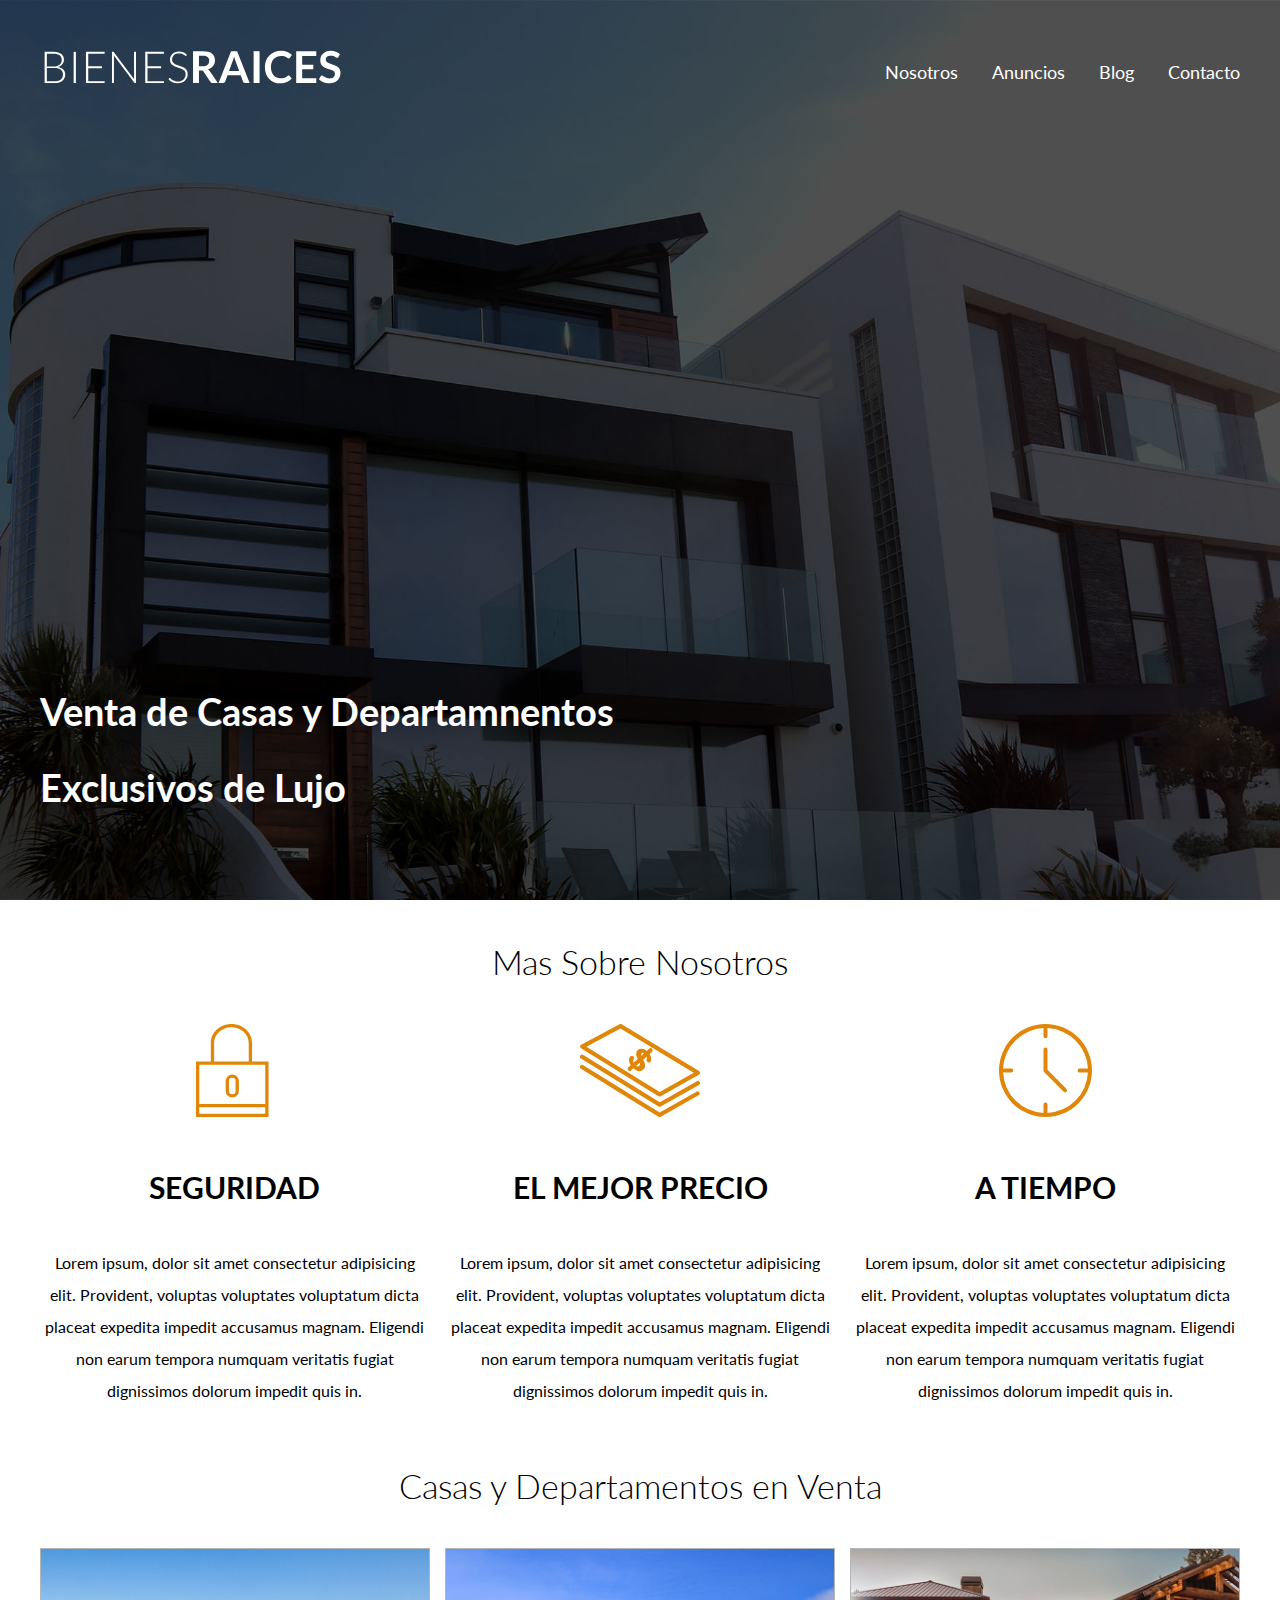
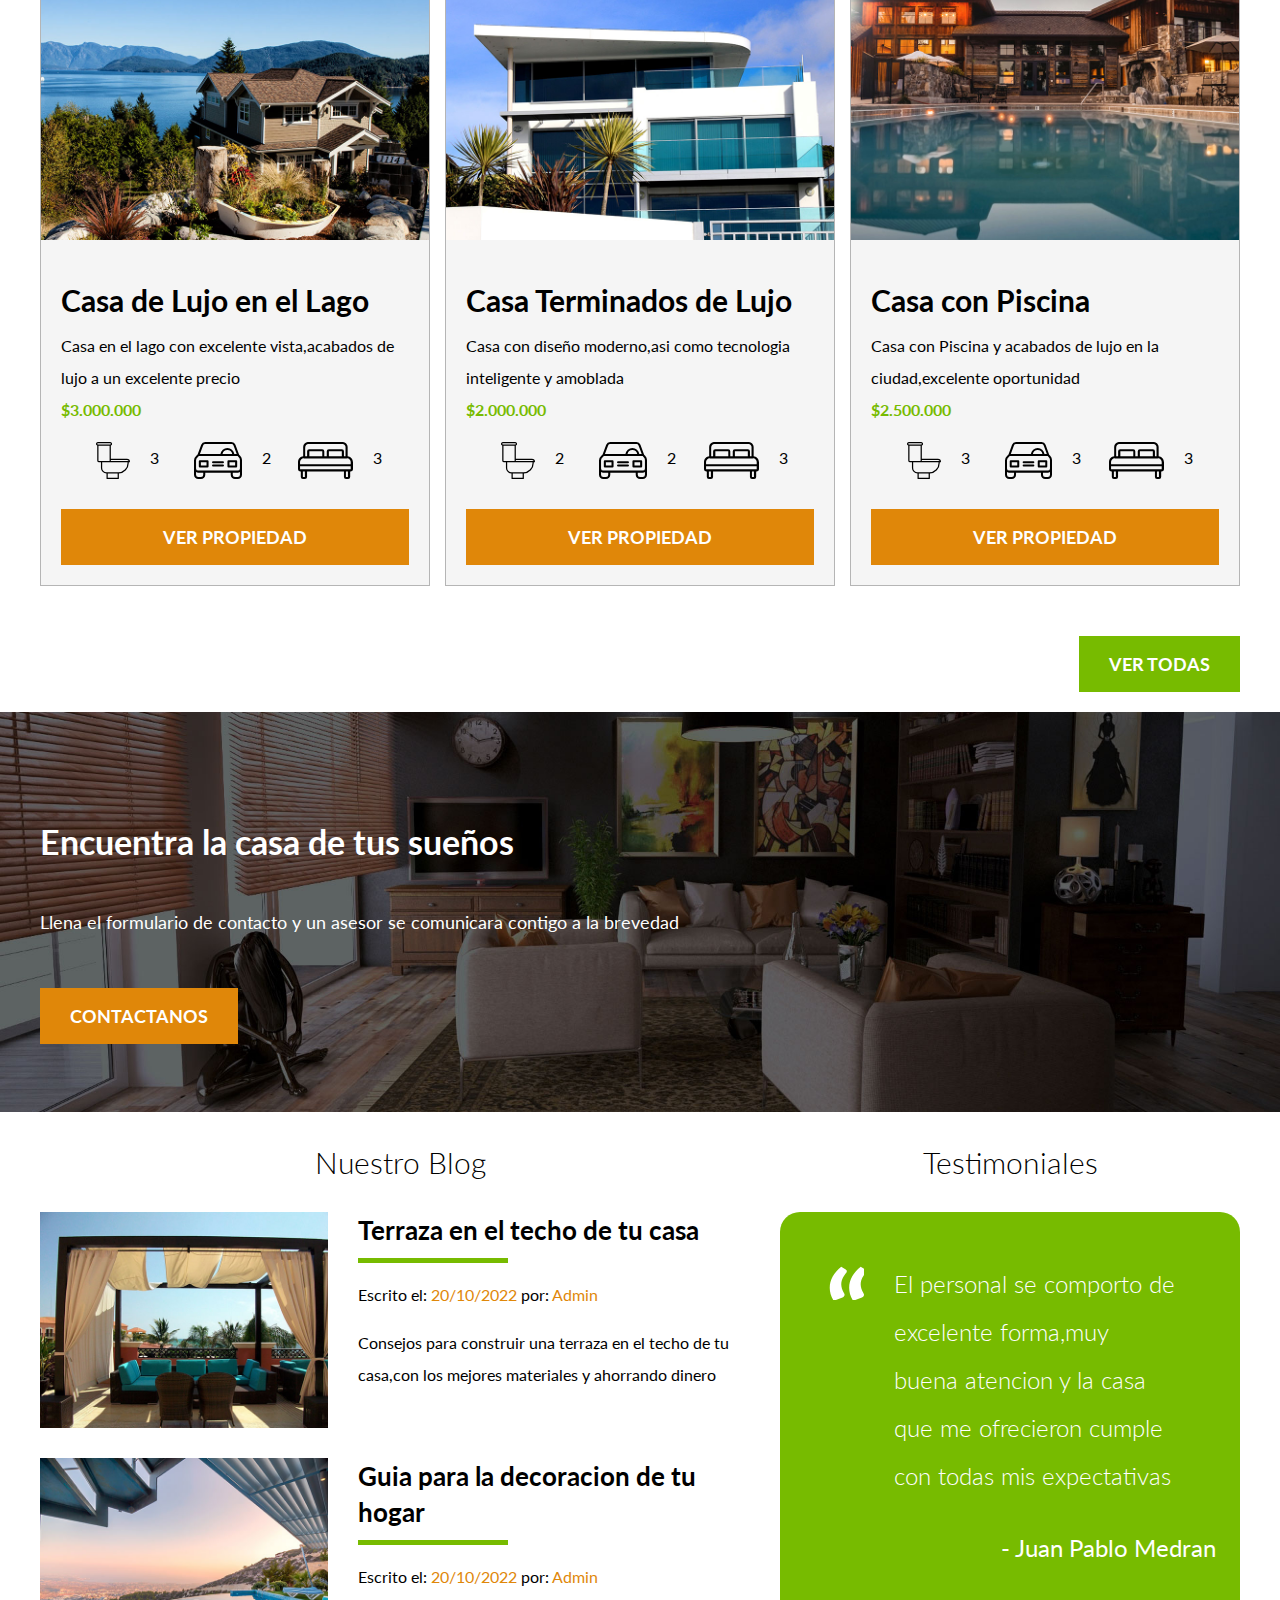
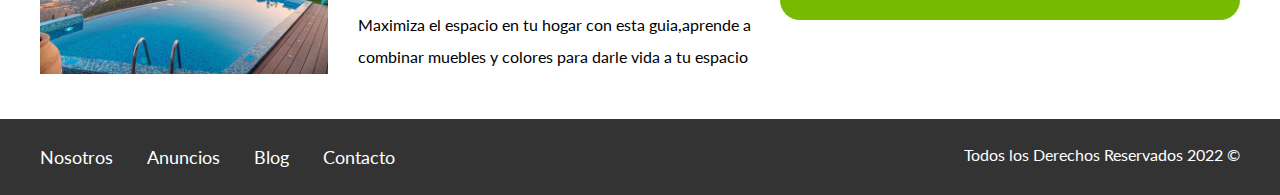
<file: index.html>
<!DOCTYPE html>
<html lang="en">
<head>
    <meta charset="UTF-8">
    <meta http-equiv="X-UA-Compatible" content="IE=edge">
    <meta name="viewport" content="width=device-width, initial-scale=1.0">
    <title>Bienes Raices</title>
    <link href="https://fonts.googleapis.com/css2?family=Lato:wght@300;400;700;900" rel="stylesheet">
    <link rel="stylesheet" href="css/normalize.css">
    <link rel="stylesheet" href="css/styles.css"> 
</head>
<body>
    <header class="site-header inicio">
        <div class="contenedor contenido-header">
            <div class="barra">
                <a href="/">
                    <img src="img/logo.svg" alt="Logo de Bienes Raices">
                </a>    
                <nav class="navegacion">
                    <a href="nosotros.html">Nosotros</a>
                    <a href="anuncios.html">Anuncios</a>
                    <a href="blog.html">Blog</a>
                    <a href="contacto.html">Contacto</a>
                </nav>
            </div>
            <h1>Venta de Casas y Departamnentos Exclusivos de Lujo</h1>
        </div>
    </header>
    
    <section class="contenedor seccion">
        <h2 class="fw-300 centrar-texto">Mas Sobre Nosotros</h2>
        <div class="iconos-nosotros">
            <div class="icono">
                <img src="img/icono1.svg" alt="Icono Seguridad">
                <h3>Seguridad</h3>
                <p>Lorem ipsum, dolor sit amet consectetur adipisicing elit. Provident, voluptas voluptates voluptatum dicta placeat expedita impedit accusamus magnam. Eligendi non earum tempora numquam veritatis fugiat dignissimos dolorum impedit quis in.</p>
            </div>
            <div class="icono">
                <img src="img/icono2.svg" alt="Icono Mejor Precio">
                <h3>El Mejor Precio</h3>
                <p>Lorem ipsum, dolor sit amet consectetur adipisicing elit. Provident, voluptas voluptates voluptatum dicta placeat expedita impedit accusamus magnam. Eligendi non earum tempora numquam veritatis fugiat dignissimos dolorum impedit quis in.</p>
            </div>
            <div class="icono">
                <img src="img/icono3.svg" alt="Icono A Tiempo">
                <h3>A Tiempo</h3>
                <p>Lorem ipsum, dolor sit amet consectetur adipisicing elit. Provident, voluptas voluptates voluptatum dicta placeat expedita impedit accusamus magnam. Eligendi non earum tempora numquam veritatis fugiat dignissimos dolorum impedit quis in.</p>
            </div>
        </div>
    </section>

    <main class="seccion contenedor">
        <h2 class="fw-300 centrar-texto">Casas y Departamentos en Venta</h2>
        <div class="contenedor-anuncios">
            <div class="anuncio">
                <img src="img/anuncio1.jpg" alt="Anuncio Casa de Lujo en el Lago">
                <div class="contenido-anuncio">
                    <h3>Casa de Lujo en el Lago</h3>
                    <p>Casa en el lago con excelente vista,acabados de lujo a un excelente precio</p>
                    <p class="precio">$3.000.000</p>
                    <ul class="iconos-caracteristicas">
                        <li>
                            <img src="img/icono_wc.svg" alt="icono baño">
                            <p>3</p>
                        </li>
                        <li>
                            <img src="img/icono_estacionamiento.svg" alt="icono estacionamiento">
                            <p>2</p>
                        </li>
                        <li>
                            <img src="img/icono_dormitorio.svg" alt="icono habitaciones">
                            <p>3</p>
                        </li>
                    </ul>
                    <a href="anuncio.html" class="boton boton-anaranjado d-block">Ver Propiedad</a>
                </div>
            </div>

            <div class="anuncio">
                <img src="img/anuncio2.jpg" alt="Anuncio Casa Terminados de Lujo">
                <div class="contenido-anuncio">
                    <h3>Casa Terminados de Lujo</h3>
                    <p>Casa con diseño moderno,asi como tecnologia inteligente y amoblada</p>
                    <p class="precio">$2.000.000</p>
                    <ul class="iconos-caracteristicas">
                        <li>
                            <img src="img/icono_wc.svg" alt="icono baño">
                            <p>2</p>
                        </li>
                        <li>
                            <img src="img/icono_estacionamiento.svg" alt="icono estacionamiento">
                            <p>2</p>
                        </li>
                        <li>
                            <img src="img/icono_dormitorio.svg" alt="icono habitaciones">
                            <p>3</p>
                        </li>
                    </ul>
                    <a href="anuncio.html" class="boton boton-anaranjado d-block">Ver Propiedad</a>
                </div>
            </div>

            <div class="anuncio">
                <img src="img/anuncio3.jpg" alt="Anuncio Casa con Piscina">
                <div class="contenido-anuncio">
                    <h3>Casa con Piscina</h3>
                    <p>Casa con Piscina y acabados de lujo en la ciudad,excelente oportunidad</p>
                    <p class="precio">$2.500.000</p>
                    <ul class="iconos-caracteristicas">
                        <li>
                            <img src="img/icono_wc.svg" alt="icono baño">
                            <p>3</p>
                        </li>
                        <li>
                            <img src="img/icono_estacionamiento.svg" alt="icono estacionamiento">
                            <p>3</p>
                        </li>
                        <li>
                            <img src="img/icono_dormitorio.svg" alt="icono habitaciones">
                            <p>3</p>
                        </li>
                    </ul>
                    <a href="anuncio.html" class="boton boton-anaranjado d-block">Ver Propiedad</a>
                </div>
            </div>
        </div>
        <div class="ver-todas">
            <a href="anuncios.html" class="boton boton-verde">Ver Todas</a>
        </div>
    </main>
    
    <section class="imagen-contacto">
        <div class="contenedor contenido-contacto">
            <h2>Encuentra la casa de tus sueños</h2>
            <p>Llena el formulario de contacto y un asesor se comunicara contigo a la brevedad</p>
            <a href="contacto.html" class="boton boton-anaranjado">Contactanos</a>
        </div>
    </section>

    <div class="seccion-inferior contenedor">
        <section class="blog">
            <h3 class="centrar-texto fw-300 seccion">Nuestro Blog</h3>
            <article class="entrada-blog">
                <div class="imagen">
                    <img src="img/blog1.jpg" alt="Entrada de Blog">
                </div>
                <div class="texto-blog">
                    <a href="entrada.html">
                        <h4>Terraza en el techo de tu casa</h4>
                    </a>
                    <p>Escrito el: <span>20/10/2022</span> por: <span>Admin</span></p>
                    <p>Consejos para construir una terraza en el techo de tu casa,con los mejores materiales y ahorrando dinero</p>
                </div>
            </article>

            <article class="entrada-blog">
                <div class="imagen">
                    <img src="img/blog2.jpg" alt="Entrada de Blog">
                </div>
                <div class="texto-blog">
                    <a href="entrada.html">
                        <h4>Guia para la decoracion de tu hogar</h4>
                    </a>
                    <p>Escrito el: <span>20/10/2022</span> por: <span>Admin</span></p>
                    <p>Maximiza el espacio en tu hogar con esta guia,aprende a combinar muebles y colores para darle vida a tu espacio</p>
                </div>
            </article>
        </section>

        <section class="testimoniales">
            <h3 class="centrar-texto fw-300 seccion">Testimoniales</h3>
            <div class="testimonial">
                <blockquote>
                    El personal se comporto de excelente forma,muy buena atencion y la casa que me ofrecieron cumple con todas mis expectativas
                </blockquote>
                <p>- Juan Pablo Medran</p>
            </div>
        </section>
    </div>
    <footer class="site-footer seccion">
        <div class="contenedor contenedor-footer">
            <nav class="navegacion">
                <a href="nosotros.html">Nosotros</a>
                <a href="anuncios.html">Anuncios</a>
                <a href="blog.html">Blog</a>
                <a href="contacto.html">Contacto</a>
            </nav>
            <p>Todos los Derechos Reservados 2022 &copy; </p>
        </div>
    </footer>
</body>
</html>
</file>
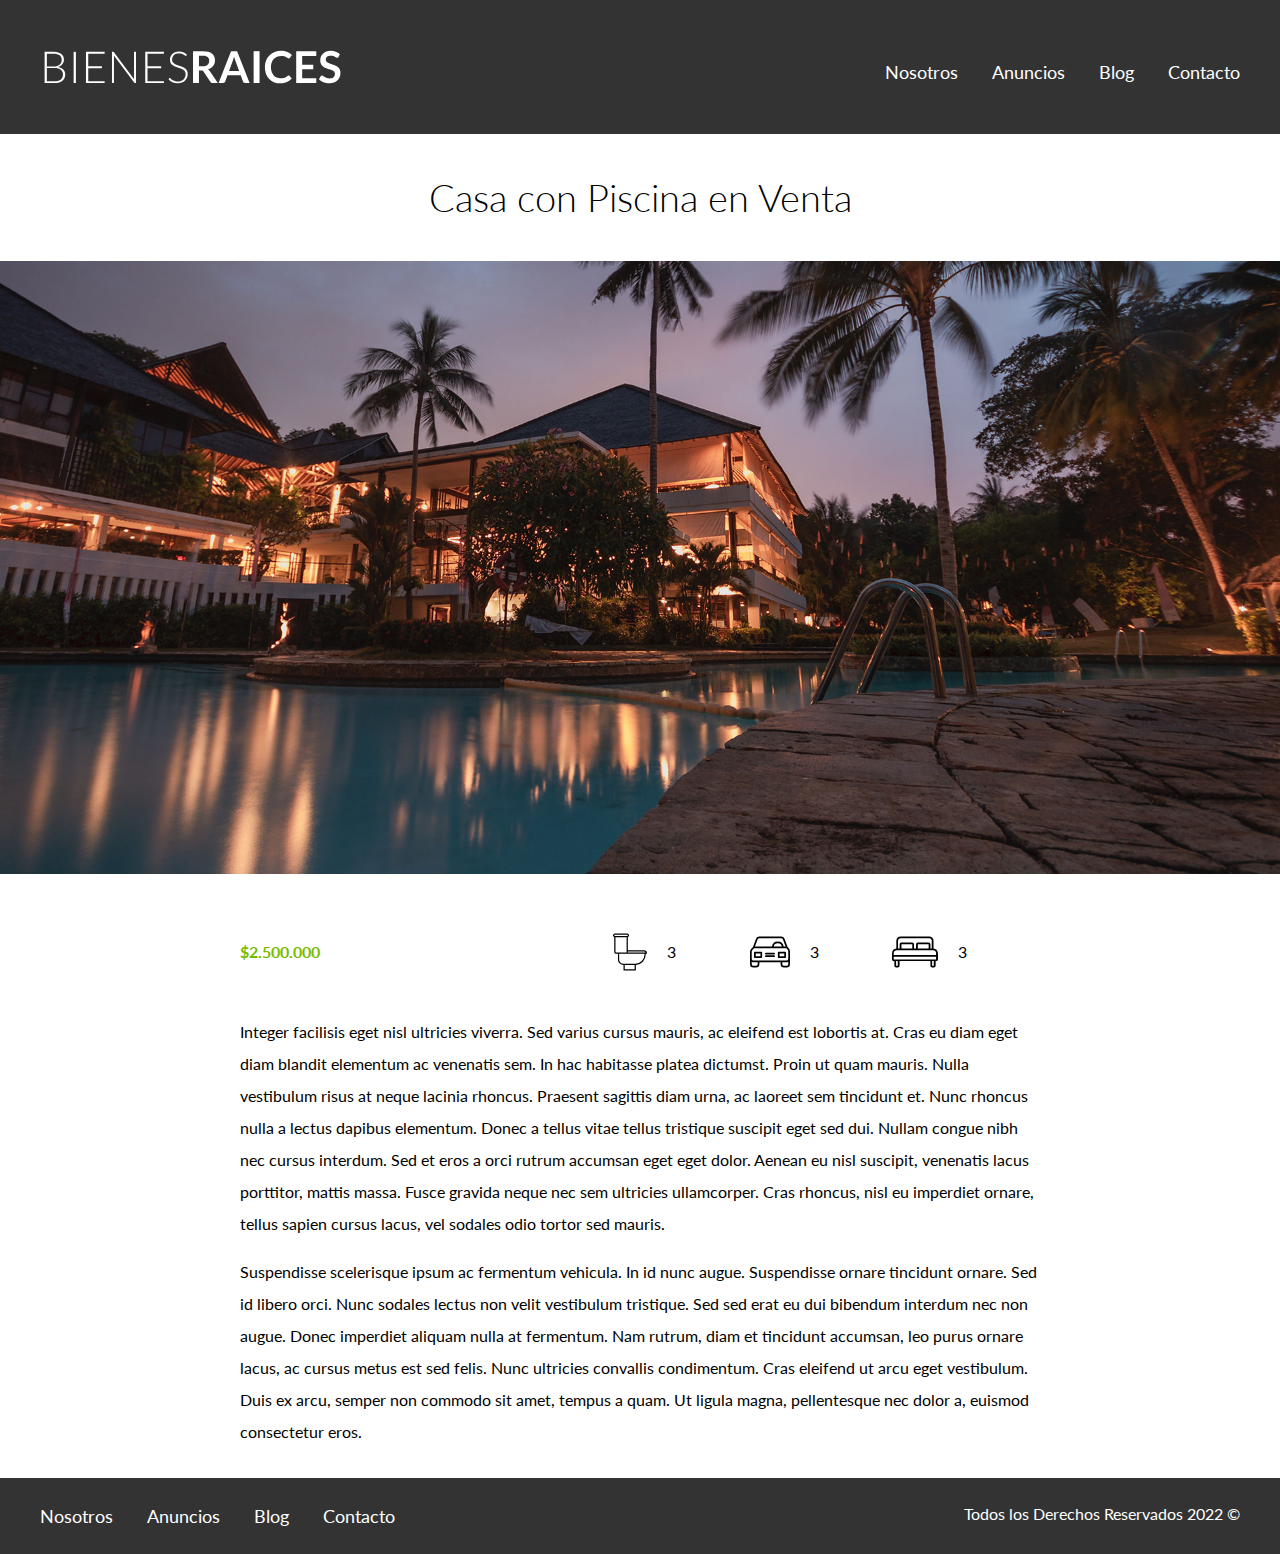
<file: anuncio.html>
<!DOCTYPE html>
<html lang="en">
<head>
    <meta charset="UTF-8">
    <meta http-equiv="X-UA-Compatible" content="IE=edge">
    <meta name="viewport" content="width=device-width, initial-scale=1.0">
    <title>Bienes Raices</title>
    <link href="https://fonts.googleapis.com/css2?family=Lato:wght@300;400;700;900" rel="stylesheet">
    <link rel="stylesheet" href="css/normalize.css">
    <link rel="stylesheet" href="css/styles.css"> 
</head>
<body>
    <header class="site-header">
        <div class="contenedor contenido-header">
            <div class="barra">
                <a href="/">
                    <img src="img/logo.svg" alt="Logo de Bienes Raices">
                </a>    
                <nav class="navegacion">
                    <a href="nosotros.html">Nosotros</a>
                    <a href="anuncios.html">Anuncios</a>
                    <a href="blog.html">Blog</a>
                    <a href="contacto.html">Contacto</a>
                </nav>
            </div>
        </div>
    </header>

    <h1 class="fw-300 centrar-texto">Casa con Piscina en Venta</h1>
    <img src="img/destacada.jpg" alt="Casa en venta">

    <main class="contenedor seccion contenido-centrado">
        <div class="resumen-propiedad">
            <p class="precio">$2.500.000</p>
            <ul class="iconos-caracteristicas">
                <li>
                    <img src="img/icono_wc.svg" alt="icono baño">
                    <p>3</p>
                </li>
                <li>
                    <img src="img/icono_estacionamiento.svg" alt="icono estacionamiento">
                    <p>3</p>
                </li>
                <li>
                    <img src="img/icono_dormitorio.svg" alt="icono habitaciones">
                    <p>3</p>
                </li>
            </ul>
        </div>
        <p>Integer facilisis eget nisl ultricies viverra. Sed varius cursus mauris, ac eleifend est lobortis at. Cras eu diam eget diam blandit elementum ac venenatis sem. In hac habitasse platea dictumst. Proin ut quam mauris. Nulla vestibulum risus at neque lacinia rhoncus. Praesent sagittis diam urna, ac laoreet sem tincidunt et. Nunc rhoncus nulla a lectus dapibus elementum. Donec a tellus vitae tellus tristique suscipit eget sed dui. Nullam congue nibh nec cursus interdum. Sed et eros a orci rutrum accumsan eget eget dolor. Aenean eu nisl suscipit, venenatis lacus porttitor, mattis massa. Fusce gravida neque nec sem ultricies ullamcorper. Cras rhoncus, nisl eu imperdiet ornare, tellus sapien cursus lacus, vel sodales odio tortor sed mauris.</p>

        <p>Suspendisse scelerisque ipsum ac fermentum vehicula. In id nunc augue. Suspendisse ornare tincidunt ornare. Sed id libero orci. Nunc sodales lectus non velit vestibulum tristique. Sed sed erat eu dui bibendum interdum nec non augue. Donec imperdiet aliquam nulla at fermentum. Nam rutrum, diam et tincidunt accumsan, leo purus ornare lacus, ac cursus metus est sed felis. Nunc ultricies convallis condimentum. Cras eleifend ut arcu eget vestibulum. Duis ex arcu, semper non commodo sit amet, tempus a quam. Ut ligula magna, pellentesque nec dolor a, euismod consectetur eros.</p>
    </main>
    <footer class="site-footer seccion">
        <div class="contenedor contenedor-footer">
            <nav class="navegacion">
                <a href="nosotros.html">Nosotros</a>
                <a href="anuncios.html">Anuncios</a>
                <a href="blog.html">Blog</a>
                <a href="contacto.html">Contacto</a>
            </nav>
            <p>Todos los Derechos Reservados 2022 &copy; </p>
        </div>
    </footer>
</body>
</html>
</file>
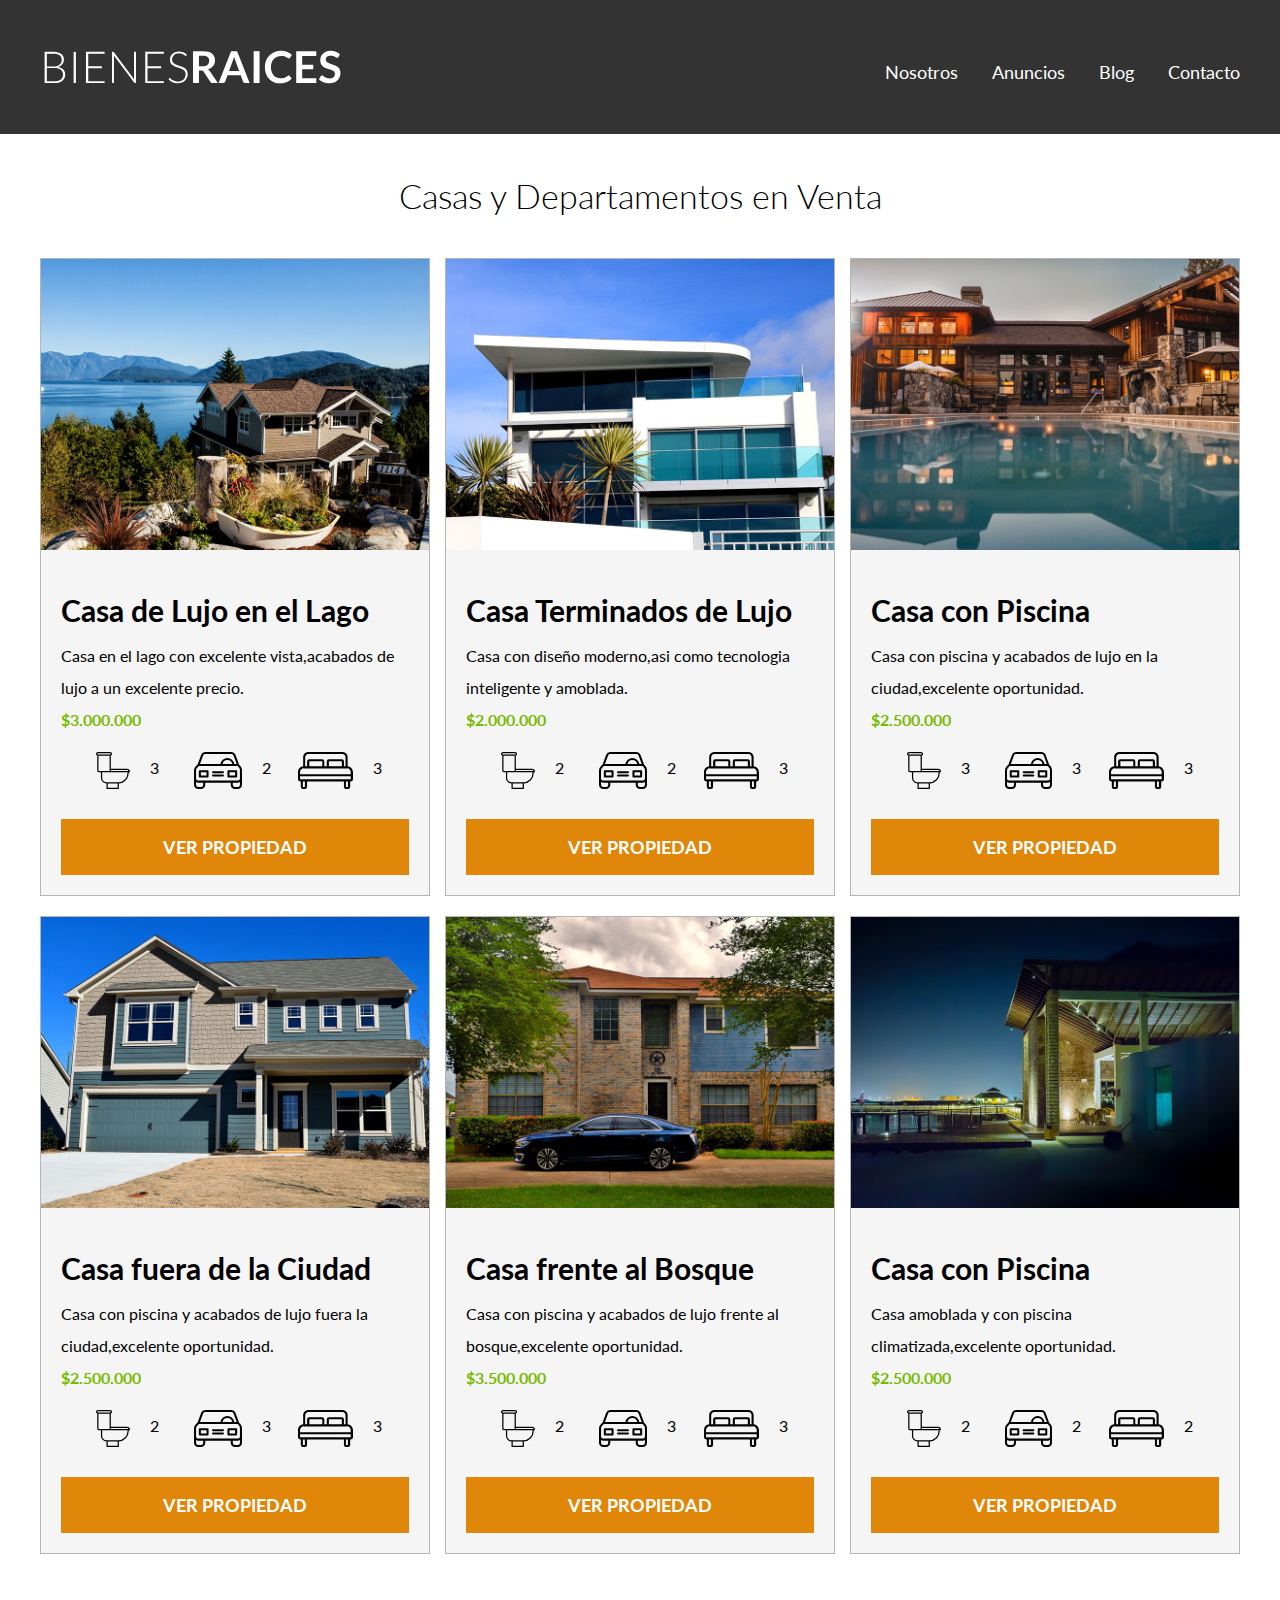
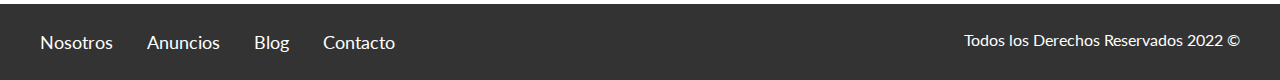
<file: anuncios.html>
<!DOCTYPE html>
<html lang="en">
<head>
    <meta charset="UTF-8">
    <meta http-equiv="X-UA-Compatible" content="IE=edge">
    <meta name="viewport" content="width=device-width, initial-scale=1.0">
    <title>Bienes Raices</title>
    <link href="https://fonts.googleapis.com/css2?family=Lato:wght@300;400;700;900" rel="stylesheet">
    <link rel="stylesheet" href="css/normalize.css">
    <link rel="stylesheet" href="css/styles.css"> 
</head>
<body>
    <header class="site-header">
        <div class="contenedor contenido-header">
            <div class="barra">
                <a href="/">
                    <img src="img/logo.svg" alt="Logo de Bienes Raices">
                </a>    
                <nav class="navegacion">
                    <a href="nosotros.html">Nosotros</a>
                    <a href="anuncios.html">Anuncios</a>
                    <a href="blog.html">Blog</a>
                    <a href="contacto.html">Contacto</a>
                </nav>
            </div>
        </div>
    </header>

    <main class="seccion contenedor">
        <h2 class="fw-300 centrar-texto">Casas y Departamentos en Venta</h2>
        <div class="contenedor-anuncios">
            <div class="anuncio">
                <img src="img/anuncio1.jpg" alt="Anuncio Casa de Lujo en el Lago">
                <div class="contenido-anuncio">
                    <h3>Casa de Lujo en el Lago</h3>
                    <p>Casa en el lago con excelente vista,acabados de lujo a un excelente precio.</p>
                    <p class="precio">$3.000.000</p>
                    <ul class="iconos-caracteristicas">
                        <li>
                            <img src="img/icono_wc.svg" alt="icono baño">
                            <p>3</p>
                        </li>
                        <li>
                            <img src="img/icono_estacionamiento.svg" alt="icono estacionamiento">
                            <p>2</p>
                        </li>
                        <li>
                            <img src="img/icono_dormitorio.svg" alt="icono habitaciones">
                            <p>3</p>
                        </li>
                    </ul>
                    <a href="anuncio.html" class="boton boton-anaranjado d-block">Ver Propiedad</a>
                </div>
            </div>

            <div class="anuncio">
                <img src="img/anuncio2.jpg" alt="Anuncio Casa Terminados de Lujo">
                <div class="contenido-anuncio">
                    <h3>Casa Terminados de Lujo</h3>
                    <p>Casa con diseño moderno,asi como tecnologia inteligente y amoblada.</p>
                    <p class="precio">$2.000.000</p>
                    <ul class="iconos-caracteristicas">
                        <li>
                            <img src="img/icono_wc.svg" alt="icono baño">
                            <p>2</p>
                        </li>
                        <li>
                            <img src="img/icono_estacionamiento.svg" alt="icono estacionamiento">
                            <p>2</p>
                        </li>
                        <li>
                            <img src="img/icono_dormitorio.svg" alt="icono habitaciones">
                            <p>3</p>
                        </li>
                    </ul>
                    <a href="anuncio.html" class="boton boton-anaranjado d-block">Ver Propiedad</a>
                </div>
            </div>

            <div class="anuncio">
                <img src="img/anuncio3.jpg" alt="Anuncio Casa con Piscina">
                <div class="contenido-anuncio">
                    <h3>Casa con Piscina</h3>
                    <p>Casa con piscina y acabados de lujo en la ciudad,excelente oportunidad.</p>
                    <p class="precio">$2.500.000</p>
                    <ul class="iconos-caracteristicas">
                        <li>
                            <img src="img/icono_wc.svg" alt="icono baño">
                            <p>3</p>
                        </li>
                        <li>
                            <img src="img/icono_estacionamiento.svg" alt="icono estacionamiento">
                            <p>3</p>
                        </li>
                        <li>
                            <img src="img/icono_dormitorio.svg" alt="icono habitaciones">
                            <p>3</p>
                        </li>
                    </ul>
                    <a href="anuncio.html" class="boton boton-anaranjado d-block">Ver Propiedad</a>
                </div>
            </div>
            <div class="anuncio">
                <img src="img/anuncio4.jpg" alt="Anuncio Casa Fuera de la Ciudad">
                <div class="contenido-anuncio">
                    <h3>Casa fuera de la Ciudad</h3>
                    <p>Casa con piscina y acabados de lujo fuera la ciudad,excelente oportunidad.</p>
                    <p class="precio">$2.500.000</p>
                    <ul class="iconos-caracteristicas">
                        <li>
                            <img src="img/icono_wc.svg" alt="icono baño">
                            <p>2</p>
                        </li>
                        <li>
                            <img src="img/icono_estacionamiento.svg" alt="icono estacionamiento">
                            <p>3</p>
                        </li>
                        <li>
                            <img src="img/icono_dormitorio.svg" alt="icono habitaciones">
                            <p>3</p>
                        </li>
                    </ul>
                    <a href="anuncio.html" class="boton boton-anaranjado d-block">Ver Propiedad</a>
                </div>
            </div>
            <div class="anuncio">
                <img src="img/anuncio5.jpg" alt="Anuncio Casa Frente al Bosque">
                <div class="contenido-anuncio">
                    <h3>Casa frente al Bosque</h3>
                    <p>Casa con piscina y acabados de lujo frente al bosque,excelente oportunidad.</p>
                    <p class="precio">$3.500.000</p>
                    <ul class="iconos-caracteristicas">
                        <li>
                            <img src="img/icono_wc.svg" alt="icono baño">
                            <p>2</p>
                        </li>
                        <li>
                            <img src="img/icono_estacionamiento.svg" alt="icono estacionamiento">
                            <p>3</p>
                        </li>
                        <li>
                            <img src="img/icono_dormitorio.svg" alt="icono habitaciones">
                            <p>3</p>
                        </li>
                    </ul>
                    <a href="anuncio.html" class="boton boton-anaranjado d-block">Ver Propiedad</a>
                </div>
            </div>
            <div class="anuncio">
                <img src="img/anuncio6.jpg" alt="Anuncio Casa con Piscina">
                <div class="contenido-anuncio">
                    <h3>Casa con Piscina</h3>
                    <p>Casa amoblada y con piscina climatizada,excelente oportunidad.</p>
                    <p class="precio">$2.500.000</p>
                    <ul class="iconos-caracteristicas">
                        <li>
                            <img src="img/icono_wc.svg" alt="icono baño">
                            <p>2</p>
                        </li>
                        <li>
                            <img src="img/icono_estacionamiento.svg" alt="icono estacionamiento">
                            <p>2</p>
                        </li>
                        <li>
                            <img src="img/icono_dormitorio.svg" alt="icono habitaciones">
                            <p>2</p>
                        </li>
                    </ul>
                    <a href="anuncio.html" class="boton boton-anaranjado d-block">Ver Propiedad</a>
                </div>
            </div>
        </div>
    </main>

    <footer class="site-footer seccion">
        <div class="contenedor contenedor-footer">
            <nav class="navegacion">
                <a href="nosotros.html">Nosotros</a>
                <a href="anuncios.html">Anuncios</a>
                <a href="blog.html">Blog</a>
                <a href="contacto.html">Contacto</a>
            </nav>
            <p>Todos los Derechos Reservados 2022 &copy; </p>
        </div>
    </footer>
</body>
</html>
</file>
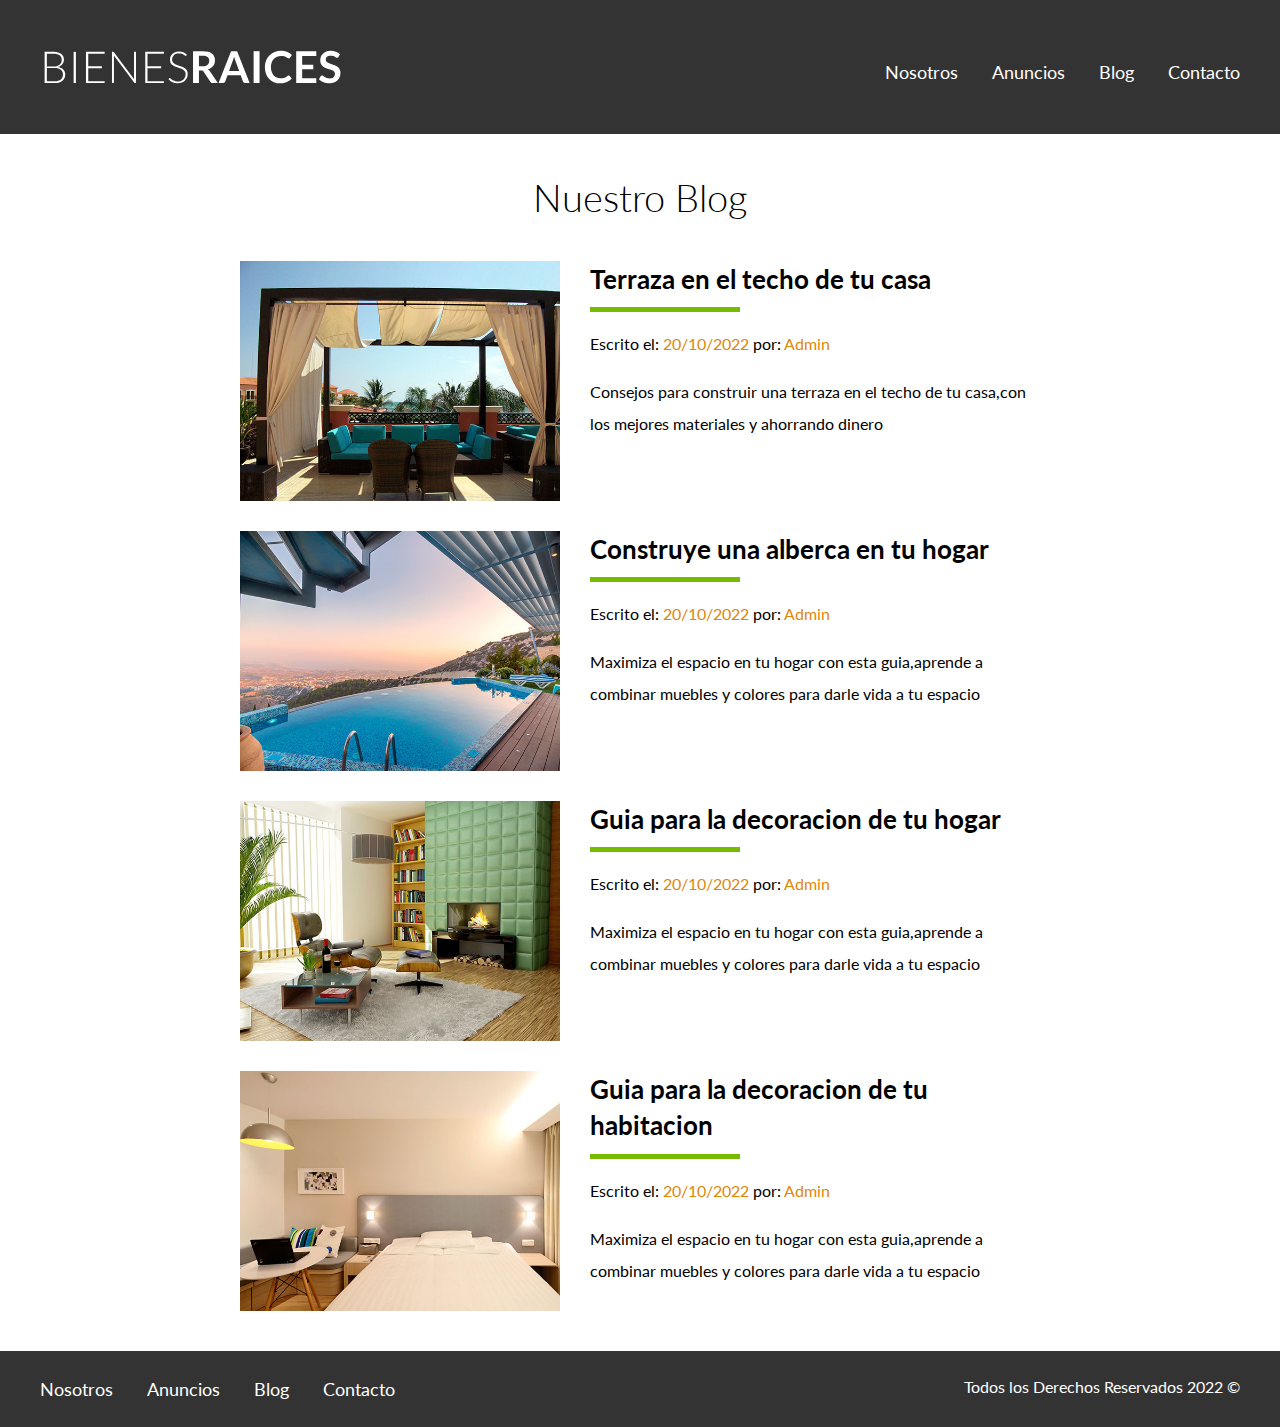
<file: blog.html>
<!DOCTYPE html>
<html lang="en">
<head>
    <meta charset="UTF-8">
    <meta http-equiv="X-UA-Compatible" content="IE=edge">
    <meta name="viewport" content="width=device-width, initial-scale=1.0">
    <title>Bienes Raices</title>
    <link href="https://fonts.googleapis.com/css2?family=Lato:wght@300;400;700;900" rel="stylesheet">
    <link rel="stylesheet" href="css/normalize.css">
    <link rel="stylesheet" href="css/styles.css"> 
</head>
<body>
    <header class="site-header">
        <div class="contenedor contenido-header">
            <div class="barra">
                <a href="/">
                    <img src="img/logo.svg" alt="Logo de Bienes Raices">
                </a>    
                <nav class="navegacion">
                    <a href="nosotros.html">Nosotros</a>
                    <a href="anuncios.html">Anuncios</a>
                    <a href="blog.html">Blog</a>
                    <a href="contacto.html">Contacto</a>
                </nav>
            </div>
        </div>
    </header>

    <main class="contenedor seccion contenido-centrado">
        <h1 class="fw-300 centrar-texto">Nuestro Blog</h1>
        <article class="entrada-blog">
            <div class="imagen">
                <img src="img/blog1.jpg" alt="Entrada de Blog">
            </div>
            <div class="texto-blog">
                <a href="entrada.html">
                    <h4>Terraza en el techo de tu casa</h4>
                </a>
                <p>Escrito el: <span>20/10/2022</span> por: <span>Admin</span></p>
                <p>Consejos para construir una terraza en el techo de tu casa,con los mejores materiales y ahorrando dinero</p>
            </div>
        </article>

        <article class="entrada-blog">
            <div class="imagen">
                <img src="img/blog2.jpg" alt="Entrada de Blog">
            </div>
            <div class="texto-blog">
                <a href="entrada.html">
                    <h4>Construye una alberca en tu hogar</h4>
                </a>
                <p>Escrito el: <span>20/10/2022</span> por: <span>Admin</span></p>
                <p>Maximiza el espacio en tu hogar con esta guia,aprende a combinar muebles y colores para darle vida a tu espacio</p>
            </div>
        </article>

        <article class="entrada-blog">
            <div class="imagen">
                <img src="img/blog3.jpg" alt="Entrada de Blog">
            </div>
            <div class="texto-blog">
                <a href="entrada.html">
                    <h4>Guia para la decoracion de tu hogar</h4>
                </a>
                <p>Escrito el: <span>20/10/2022</span> por: <span>Admin</span></p>
                <p>Maximiza el espacio en tu hogar con esta guia,aprende a combinar muebles y colores para darle vida a tu espacio</p>
            </div>
        </article>

        <article class="entrada-blog">
            <div class="imagen">
                <img src="img/blog4.jpg" alt="Entrada de Blog">
            </div>
            <div class="texto-blog">
                <a href="entrada.html">
                    <h4>Guia para la decoracion de tu habitacion</h4>
                </a>
                <p>Escrito el: <span>20/10/2022</span> por: <span>Admin</span></p>
                <p>Maximiza el espacio en tu hogar con esta guia,aprende a combinar muebles y colores para darle vida a tu espacio</p>
            </div>
        </article>
    </main>

    <footer class="site-footer seccion">
        <div class="contenedor contenedor-footer">
            <nav class="navegacion">
                <a href="nosotros.html">Nosotros</a>
                <a href="anuncios.html">Anuncios</a>
                <a href="blog.html">Blog</a>
                <a href="contacto.html">Contacto</a>
            </nav>
            <p>Todos los Derechos Reservados 2022 &copy; </p>
        </div>
    </footer>
</body>
</html>
</file>
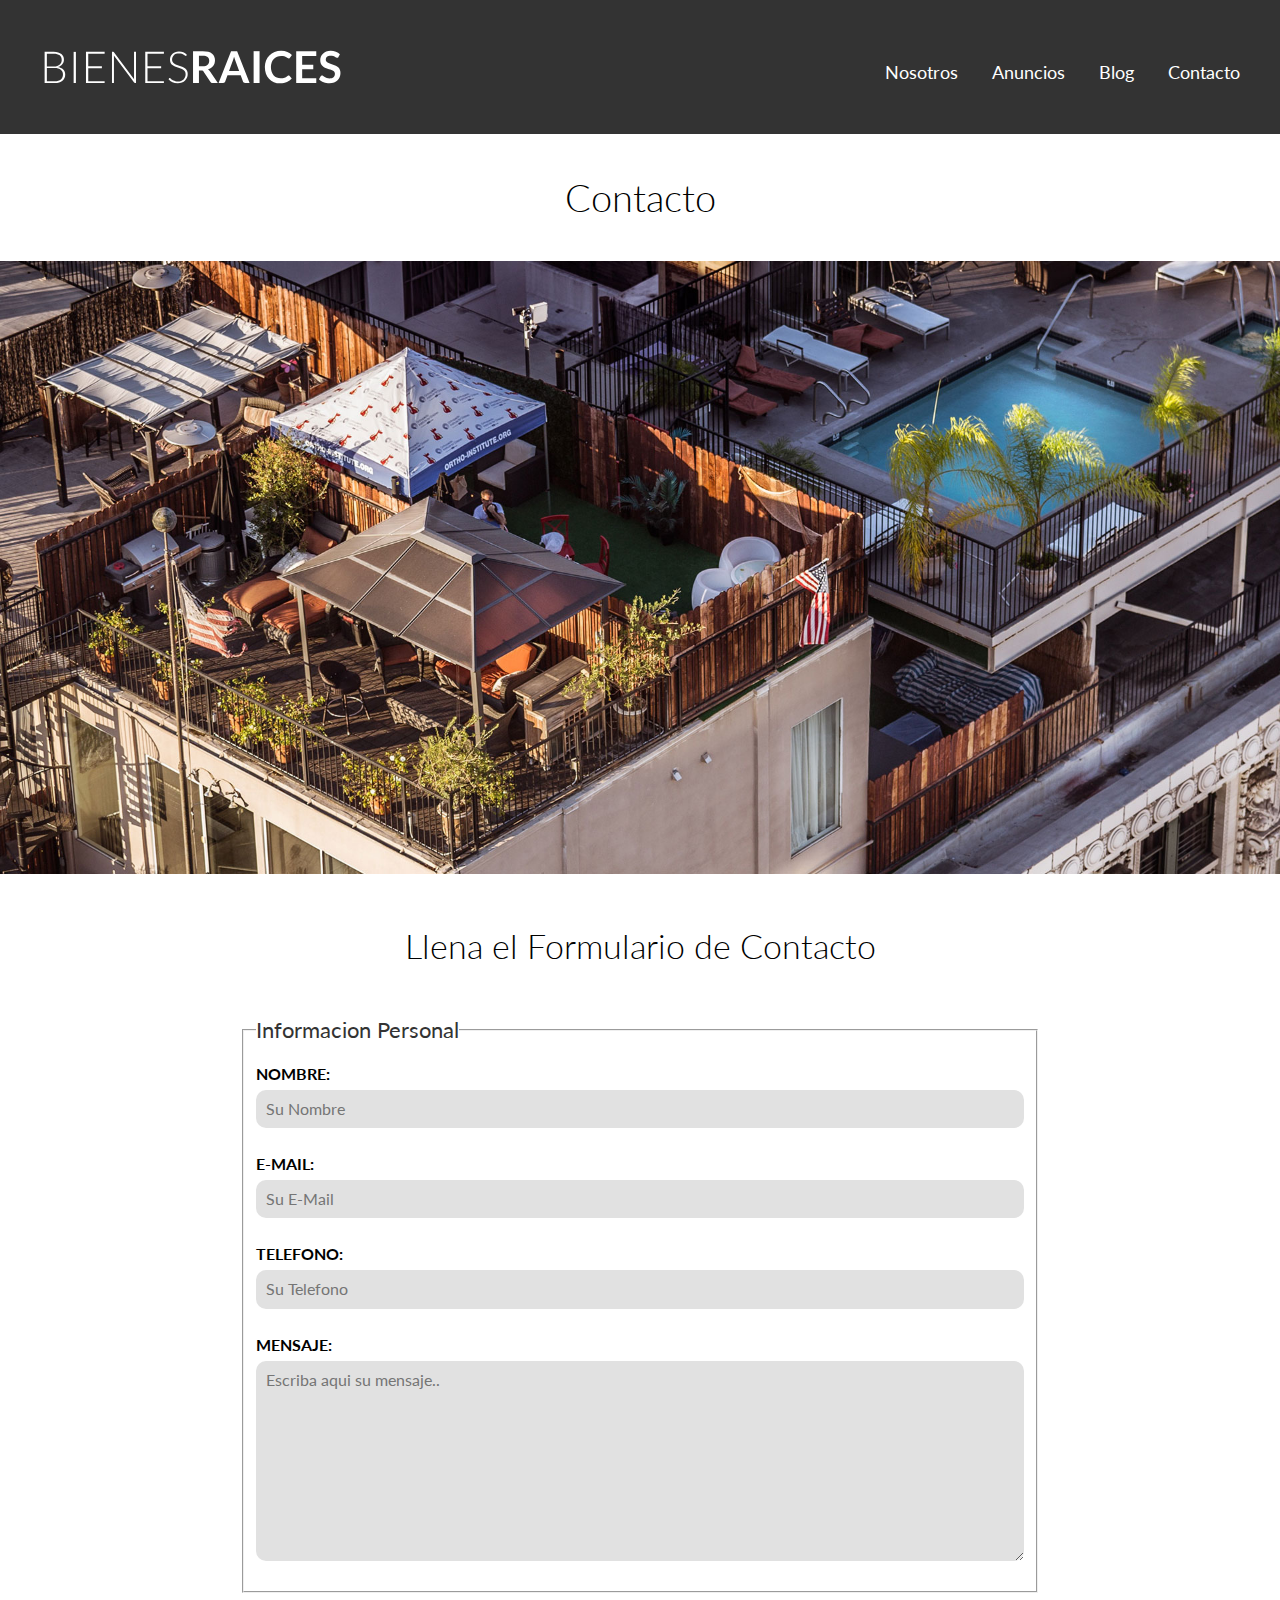
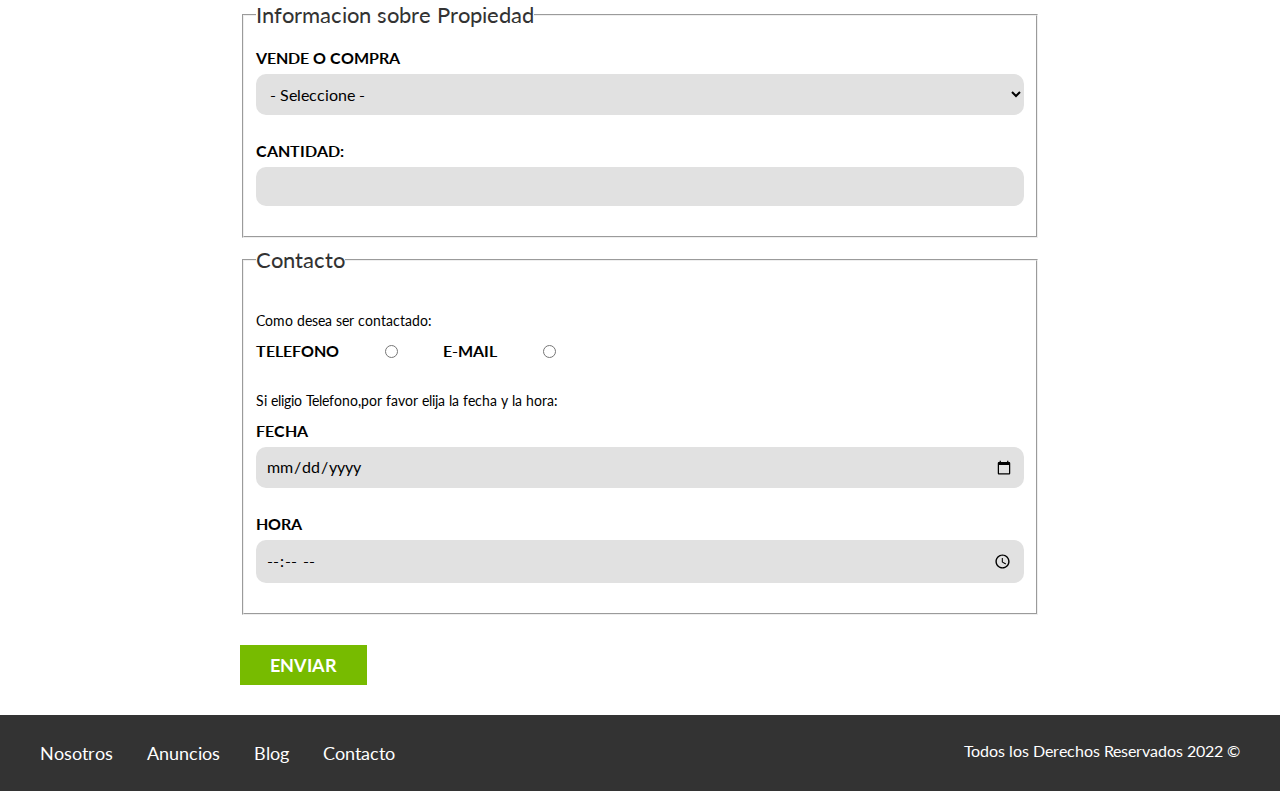
<file: contacto.html>
<!DOCTYPE html>
<html lang="en">
<head>
    <meta charset="UTF-8">
    <meta http-equiv="X-UA-Compatible" content="IE=edge">
    <meta name="viewport" content="width=device-width, initial-scale=1.0">
    <title>Bienes Raices</title>
    <link href="https://fonts.googleapis.com/css2?family=Lato:wght@300;400;700;900" rel="stylesheet">
    <link rel="stylesheet" href="css/normalize.css">
    <link rel="stylesheet" href="css/styles.css"> 
</head>
<body>
    <header class="site-header">
        <div class="contenedor contenido-header">
            <div class="barra">
                <a href="/">
                    <img src="img/logo.svg" alt="Logo de Bienes Raices">
                </a>    
                <nav class="navegacion">
                    <a href="nosotros.html">Nosotros</a>
                    <a href="anuncios.html">Anuncios</a>
                    <a href="blog.html">Blog</a>
                    <a href="contacto.html">Contacto</a>
                </nav>
            </div>
        </div>
    </header>

    <h1 class="fw-300 centrar-texto">Contacto</h1>  
    <img src="img/destacada3.jpg" alt="Formulario de Contacto">

    <main class="contenedor seccion contenido-centrado">
        <h2 class="fw-300 centrar-texto">Llena el Formulario de Contacto</h2>
        <form class="contacto-form" action="">
            <fieldset>
                <legend>Informacion Personal</legend>
                <label for="nombre">Nombre:</label>
                <input type="text" id="nombre" placeholder="Su Nombre">
                <label for="email">E-Mail:</label>
                <input type="email" id="email" placeholder="Su E-Mail" required>
                <label for="telefono">Telefono:</label>
                <input type="tel" id="telefono" placeholder="Su Telefono">
                <label for="mensaje">Mensaje:</label>
                <textarea id="mensaje" placeholder="Escriba aqui su mensaje.."></textarea>
            </fieldset>

            <fieldset>
                <legend>Informacion sobre Propiedad</legend>
                <label for="opciones">Vende o Compra</label>
                <select id="opciones">
                    <option value="" disabled selected>- Seleccione -</option>
                    <option value="Compra">Compra</option>
                    <option value="Venta">Venta</option>
                </select>
                <label for="cantidad">Cantidad:</label>
                <input type="number" id="cantidad" min="0" max="10">
            </fieldset>

            <fieldset>
                <legend>Contacto</legend>
                <p>Como desea ser contactado:</p>
                <div class="modo-contacto">
                    <label for="telefono">Telefono</label>
                    <input type="radio" name="contacto" value="telefono" id="telefono">
                    <label for="correo">E-Mail</label>
                    <input type="radio" name="contacto" value="correo" id="correo ">
                </div>
                <p>Si eligio Telefono,por favor elija la fecha y la hora:</p>
                <label for="fecha">Fecha</label>
                <input type="date" id="fecha">
                <label for="hora">Hora</label>
                <input type="time" id="hora" min="09:00" max="18:00">
            </fieldset>
            
            <input type="submit" value="Enviar" class="boton boton-verde">
        </form>
    </main>

    <footer class="site-footer seccion">
        <div class="contenedor contenedor-footer">
            <nav class="navegacion">
                <a href="nosotros.html">Nosotros</a>
                <a href="anuncios.html">Anuncios</a>
                <a href="blog.html">Blog</a>
                <a href="contacto.html">Contacto</a>
            </nav>
            <p>Todos los Derechos Reservados 2022 &copy; </p>
        </div>
    </footer>
</body>
</html>
</file>
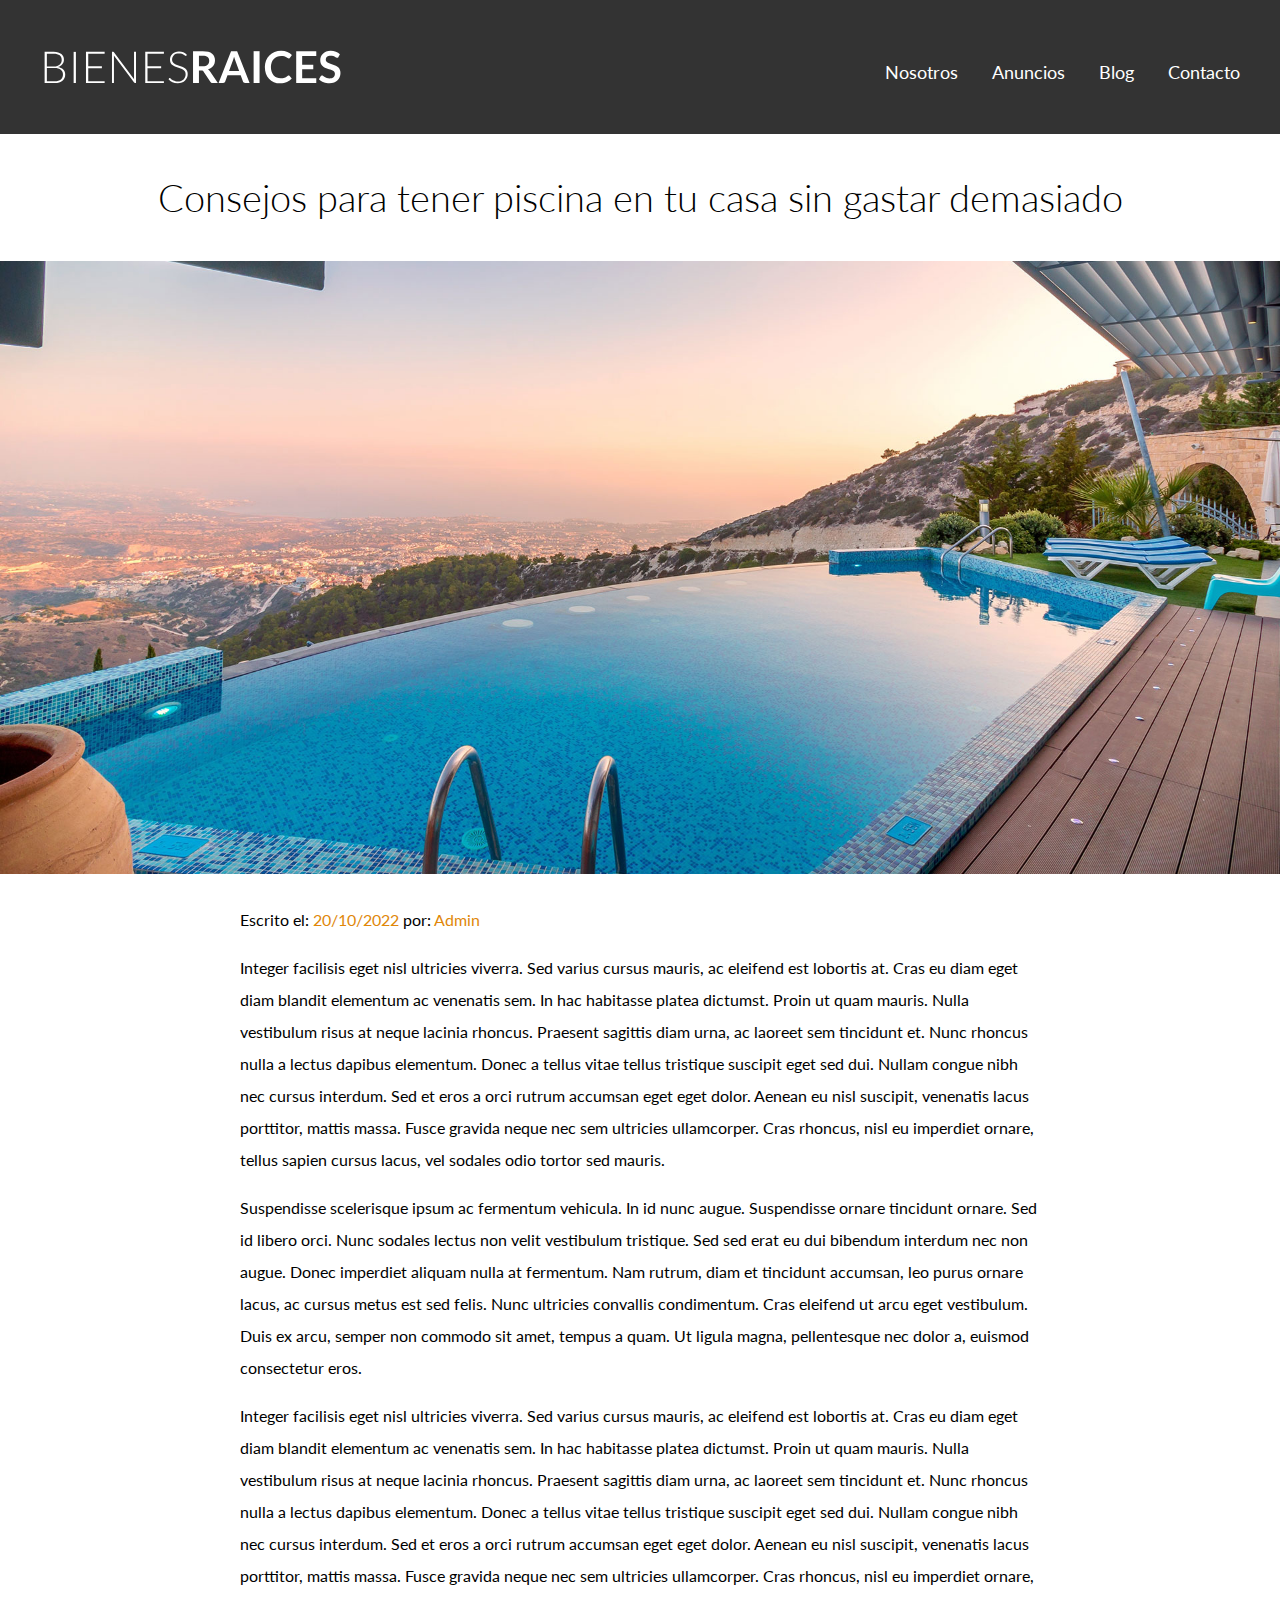
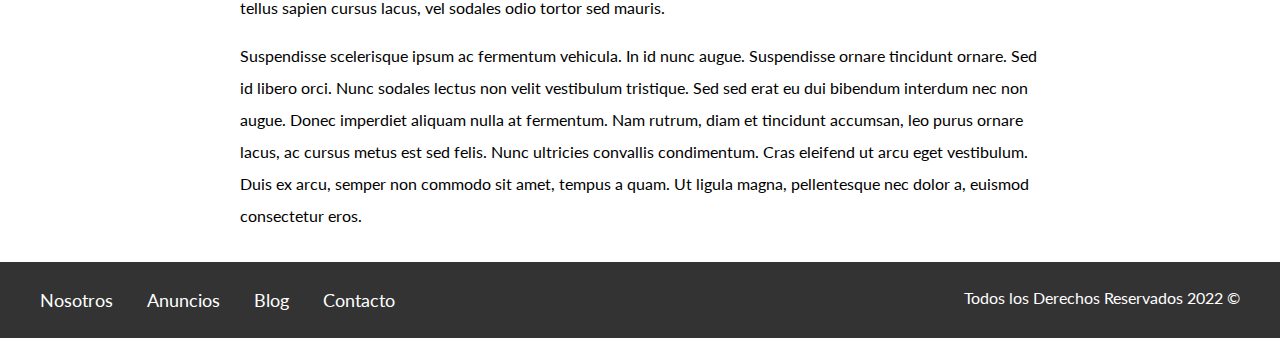
<file: entrada.html>
<!DOCTYPE html>
<html lang="en">
<head>
    <meta charset="UTF-8">
    <meta http-equiv="X-UA-Compatible" content="IE=edge">
    <meta name="viewport" content="width=device-width, initial-scale=1.0">
    <title>Bienes Raices</title>
    <link href="https://fonts.googleapis.com/css2?family=Lato:wght@300;400;700;900" rel="stylesheet">
    <link rel="stylesheet" href="css/normalize.css">
    <link rel="stylesheet" href="css/styles.css"> 
</head>
<body>
    <header class="site-header">
        <div class="contenedor contenido-header">
            <div class="barra">
                <a href="/">
                    <img src="img/logo.svg" alt="Logo de Bienes Raices">
                </a>    
                <nav class="navegacion">
                    <a href="nosotros.html">Nosotros</a>
                    <a href="anuncios.html">Anuncios</a>
                    <a href="blog.html">Blog</a>
                    <a href="contacto.html">Contacto</a>
                </nav>
            </div>
        </div>
    </header>

    <h1 class="fw-300 centrar-texto">Consejos para tener piscina en tu casa sin gastar demasiado</h1>
    <img src="img/destacada2.jpg" alt="Consejo para tener piscina">

    <main class="contenedor seccion contenido-centrado texto-blog">
        <p>Escrito el: <span>20/10/2022</span> por: <span>Admin</span></p>
        <p>Integer facilisis eget nisl ultricies viverra. Sed varius cursus mauris, ac eleifend est lobortis at. Cras eu diam eget diam blandit elementum ac venenatis sem. In hac habitasse platea dictumst. Proin ut quam mauris. Nulla vestibulum risus at neque lacinia rhoncus. Praesent sagittis diam urna, ac laoreet sem tincidunt et. Nunc rhoncus nulla a lectus dapibus elementum. Donec a tellus vitae tellus tristique suscipit eget sed dui. Nullam congue nibh nec cursus interdum. Sed et eros a orci rutrum accumsan eget eget dolor. Aenean eu nisl suscipit, venenatis lacus porttitor, mattis massa. Fusce gravida neque nec sem ultricies ullamcorper. Cras rhoncus, nisl eu imperdiet ornare, tellus sapien cursus lacus, vel sodales odio tortor sed mauris.</p>
        <p>Suspendisse scelerisque ipsum ac fermentum vehicula. In id nunc augue. Suspendisse ornare tincidunt ornare. Sed id libero orci. Nunc sodales lectus non velit vestibulum tristique. Sed sed erat eu dui bibendum interdum nec non augue. Donec imperdiet aliquam nulla at fermentum. Nam rutrum, diam et tincidunt accumsan, leo purus ornare lacus, ac cursus metus est sed felis. Nunc ultricies convallis condimentum. Cras eleifend ut arcu eget vestibulum. Duis ex arcu, semper non commodo sit amet, tempus a quam. Ut ligula magna, pellentesque nec dolor a, euismod consectetur eros.</p>
        <p>Integer facilisis eget nisl ultricies viverra. Sed varius cursus mauris, ac eleifend est lobortis at. Cras eu diam eget diam blandit elementum ac venenatis sem. In hac habitasse platea dictumst. Proin ut quam mauris. Nulla vestibulum risus at neque lacinia rhoncus. Praesent sagittis diam urna, ac laoreet sem tincidunt et. Nunc rhoncus nulla a lectus dapibus elementum. Donec a tellus vitae tellus tristique suscipit eget sed dui. Nullam congue nibh nec cursus interdum. Sed et eros a orci rutrum accumsan eget eget dolor. Aenean eu nisl suscipit, venenatis lacus porttitor, mattis massa. Fusce gravida neque nec sem ultricies ullamcorper. Cras rhoncus, nisl eu imperdiet ornare, tellus sapien cursus lacus, vel sodales odio tortor sed mauris.</p>
        <p>Suspendisse scelerisque ipsum ac fermentum vehicula. In id nunc augue. Suspendisse ornare tincidunt ornare. Sed id libero orci. Nunc sodales lectus non velit vestibulum tristique. Sed sed erat eu dui bibendum interdum nec non augue. Donec imperdiet aliquam nulla at fermentum. Nam rutrum, diam et tincidunt accumsan, leo purus ornare lacus, ac cursus metus est sed felis. Nunc ultricies convallis condimentum. Cras eleifend ut arcu eget vestibulum. Duis ex arcu, semper non commodo sit amet, tempus a quam. Ut ligula magna, pellentesque nec dolor a, euismod consectetur eros.</p>
    </main>
    <footer class="site-footer seccion">
        <div class="contenedor contenedor-footer">
            <nav class="navegacion">
                <a href="nosotros.html">Nosotros</a>
                <a href="anuncios.html">Anuncios</a>
                <a href="blog.html">Blog</a>
                <a href="contacto.html">Contacto</a>
            </nav>
            <p>Todos los Derechos Reservados 2022 &copy; </p>
        </div>
    </footer>
</body>
</html>
</file>
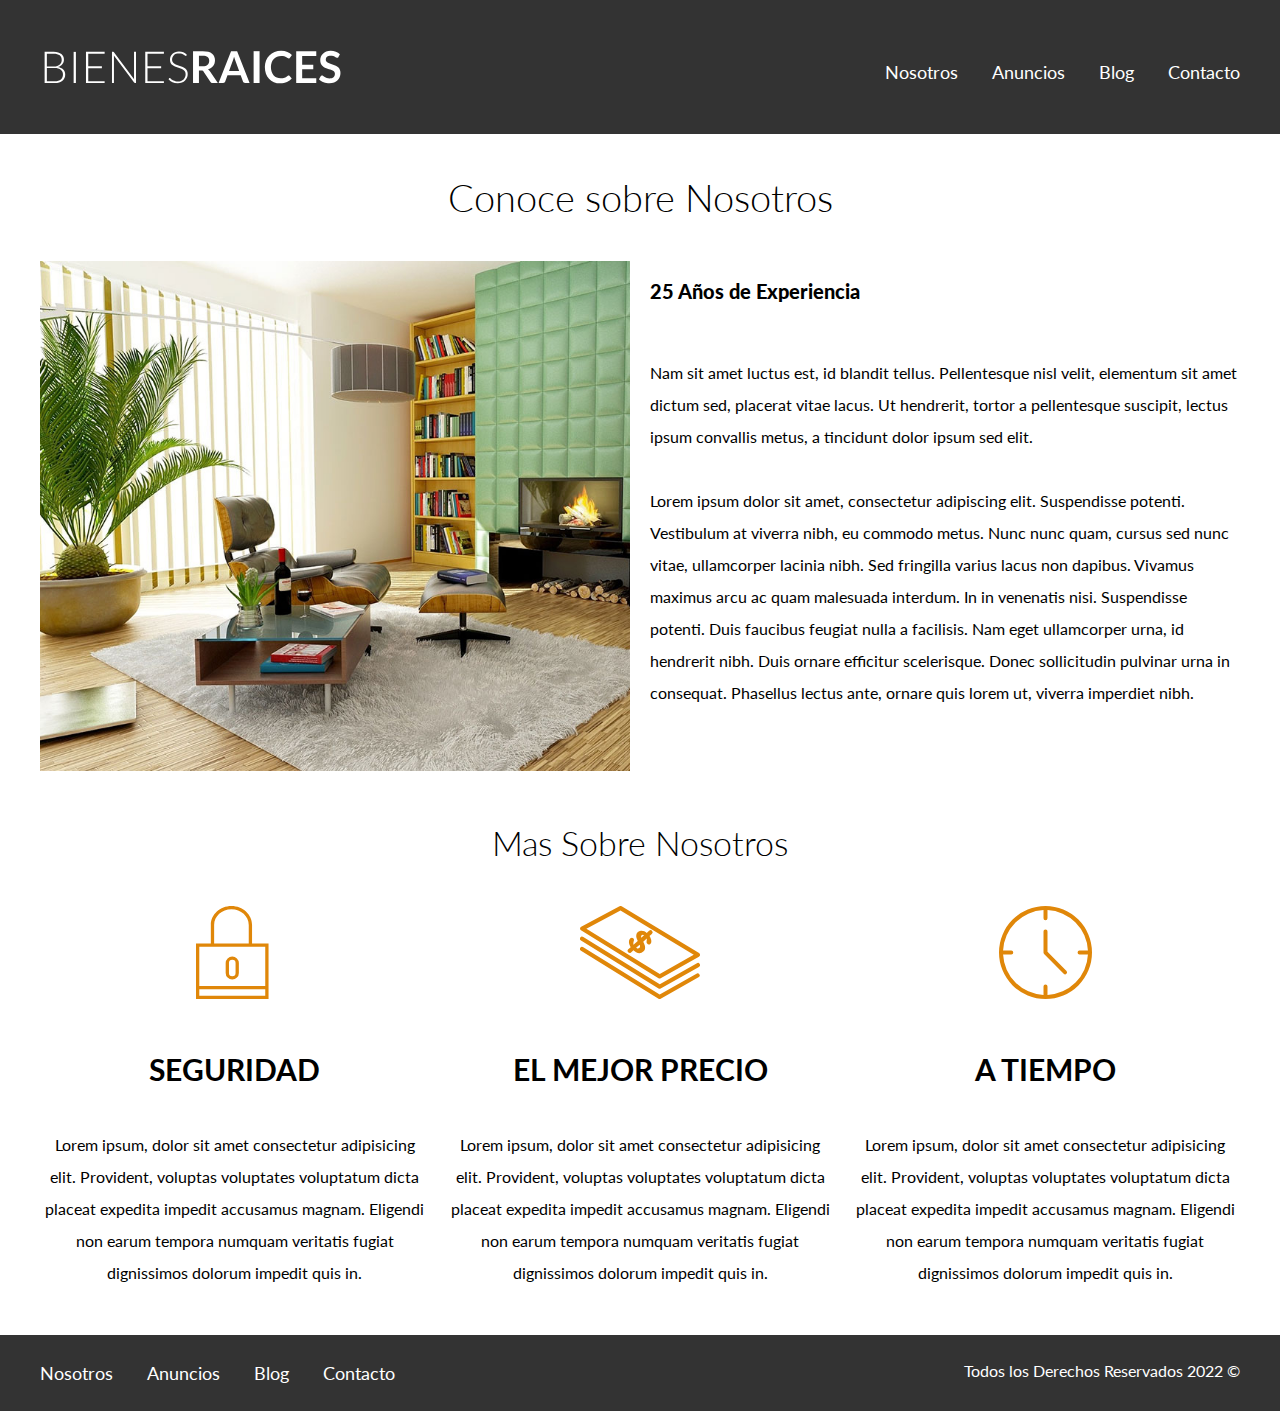
<file: nosotros.html>
<!DOCTYPE html>
<html lang="en">
<head>
    <meta charset="UTF-8">
    <meta http-equiv="X-UA-Compatible" content="IE=edge">
    <meta name="viewport" content="width=device-width, initial-scale=1.0">
    <title>Bienes Raices</title>
    <link href="https://fonts.googleapis.com/css2?family=Lato:wght@300;400;700;900" rel="stylesheet">
    <link rel="stylesheet" href="css/normalize.css">
    <link rel="stylesheet" href="css/styles.css"> 
</head>
<body>
    <header class="site-header">
        <div class="contenedor contenido-header">
            <div class="barra">
                <a href="/">
                    <img src="img/logo.svg" alt="Logo de Bienes Raices">
                </a>    
                <nav class="navegacion">
                    <a href="nosotros.html">Nosotros</a>
                    <a href="anuncios.html">Anuncios</a>
                    <a href="blog.html">Blog</a>
                    <a href="contacto.html">Contacto</a>
                </nav>
            </div>
        </div>
    </header>

    <main class="contenedor">
        <h1 class="fw-300 centrar-texto">Conoce sobre Nosotros</h1>
        <div class="contenido-nosotros">
            <div class="imagen-nosotros">
                <img src="img/nosotros.jpg" alt="imagen nosotros">
            </div>
            <div class="texto-nosotros">
                <blockquote>25 Años de Experiencia</blockquote>
                <p>
                    Nam sit amet luctus est, id blandit tellus. Pellentesque nisl velit, elementum sit amet dictum sed, placerat vitae lacus. Ut hendrerit, tortor a pellentesque suscipit, lectus ipsum convallis metus, a tincidunt dolor ipsum sed elit. <br> <br> Lorem ipsum dolor sit amet, consectetur adipiscing elit. Suspendisse potenti. Vestibulum at viverra nibh, eu commodo metus. Nunc nunc quam, cursus sed nunc vitae, ullamcorper lacinia nibh. Sed fringilla varius lacus non dapibus. Vivamus maximus arcu ac quam malesuada interdum. In in venenatis nisi. Suspendisse potenti. Duis faucibus feugiat nulla a facilisis. Nam eget ullamcorper urna, id hendrerit nibh. Duis ornare efficitur scelerisque. Donec sollicitudin pulvinar urna in consequat. Phasellus lectus ante, ornare quis lorem ut, viverra imperdiet nibh.
                </p>
            </div>
        </div>
    </main>

    <section class="contenedor seccion">
        <h2 class="fw-300 centrar-texto">Mas Sobre Nosotros</h2>
        <div class="iconos-nosotros">
            <div class="icono">
                <img src="img/icono1.svg" alt="Icono Seguridad">
                <h3>Seguridad</h3>
                <p>Lorem ipsum, dolor sit amet consectetur adipisicing elit. Provident, voluptas voluptates voluptatum dicta placeat expedita impedit accusamus magnam. Eligendi non earum tempora numquam veritatis fugiat dignissimos dolorum impedit quis in.</p>
            </div>
            <div class="icono">
                <img src="img/icono2.svg" alt="Icono Mejor Precio">
                <h3>El Mejor Precio</h3>
                <p>Lorem ipsum, dolor sit amet consectetur adipisicing elit. Provident, voluptas voluptates voluptatum dicta placeat expedita impedit accusamus magnam. Eligendi non earum tempora numquam veritatis fugiat dignissimos dolorum impedit quis in.</p>
            </div>
            <div class="icono">
                <img src="img/icono3.svg" alt="Icono A Tiempo">
                <h3>A Tiempo</h3>
                <p>Lorem ipsum, dolor sit amet consectetur adipisicing elit. Provident, voluptas voluptates voluptatum dicta placeat expedita impedit accusamus magnam. Eligendi non earum tempora numquam veritatis fugiat dignissimos dolorum impedit quis in.</p>
            </div>
        </div>
    </section>

    <footer class="site-footer seccion">
        <div class="contenedor contenedor-footer">
            <nav class="navegacion">
                <a href="nosotros.html">Nosotros</a>
                <a href="anuncios.html">Anuncios</a>
                <a href="blog.html">Blog</a>
                <a href="contacto.html">Contacto</a>
            </nav>
            <p>Todos los Derechos Reservados 2022 &copy; </p>
        </div>
    </footer>
</body>
</html>
</file>
<file: css/styles.css>
html {
    box-sizing: border-box;
    font-size: 62.5%; /* Reset para rems - 62.5% = 10px de 16px */
}

*, *:before, *:after {
    box-sizing: inherit;
}

body {
    font-family: 'Lato', sans-serif;
    font-size: 1.6rem;
    line-height: 2;
}


/* Globales */
img {
    max-width: 100%;
}

.contenedor {
    max-width: 120rem;
    margin: 0 auto;
}

h1 {
    font-size: 3.8rem;
}

h2 {
    font-size: 3.4rem;
}

h3 {
    font-size: 3rem;
}

h4 {
    font-size: 2.6rem;
}


/* Utilidades */
.seccion {
    margin-top: 2rem;
    margin-bottom: 2rem;
}

.fw-300 {
    font-weight: 300;
}

.centrar-texto {
    text-align: center;
}

.d-block {
    display: block!important;
}

.contenido-centrado {
    max-width: 800px;
}

/* Botones */
.boton {
    color: #fff;
    font-weight: 700;
    text-decoration: none;
    font-size: 1.8rem;
    padding: 1rem 3rem;
    margin-top: 3rem;
    display: inline-block;
    text-align: center;
    text-transform: uppercase;
    border: none;
}

.boton:hover {
    cursor: pointer;
}

.boton-anaranjado {
    background-color: #e08709;
}

.boton-verde {
    background-color: #7b0;
}


/* Header */
.site-header {
    background-color: #333;
    padding: 1rem 0 3rem 0;
}

.site-header.inicio {
    background-image: url(../img/header.jpg);
    background-position: center center;
    background-size: cover;
    height: 100vh;
    min-height: 60rem;
}

.contenido-header {
    height: 100%;
    display: flex;
    flex-direction: column;
    justify-content: space-between;
}

.contenido-header h1 {
    color: #fff;
    padding-bottom: 2rem;
    max-width: 60rem;
    line-height: 2;
}

.barra {
    display: flex;
    justify-content: space-between;
    align-items: center;
    padding-top: 3rem;
}


/* Navegacion */
.navegacion a {
    color: #fff;
    text-decoration: none;
    font-size: 1.8rem;
    margin-right: 3rem;
}

.navegacion a:hover {
    color: #7b0;
}

.navegacion a:last-of-type {
    margin: 0;
}


/* Iconos Nosotros */
.iconos-nosotros {
    display: flex;
    justify-content: space-between;
}

.icono {
    flex-basis: calc(33.3% - 1rem);
    text-align: center;
}

.icono h3 {
    text-transform: uppercase;
}


/* Anuncios */ 
.contenedor-anuncios {
    display: flex;
    justify-content: space-between;
    flex-wrap: wrap;
}

.anuncio {
    flex-grow: 0;
    flex-shrink: 0;
    flex-basis: calc(33.3% - 1rem);
    border: solid 1px #b5b5b5;
    background: #f5f5f5;
    margin-bottom: 2rem;
}

.contenido-anuncio {
   padding: 2rem;
}

.contenido-anuncio h3,
.contenido-anuncio p {
    margin: 0;
}

.precio {
    color: #7b0;
    font-weight: 700;
}

.iconos-caracteristicas {
    list-style: none;
    padding: 0;
    display: flex;
    justify-content: space-evenly;
    flex: 1;
    max-width: 500px;
}

.iconos-caracteristicas li {
    /* flex: 1; */
    display: flex;
}

.iconos-caracteristicas img {
    margin-right: 2rem;
}

.ver-todas {
    display: flex;
    justify-content: flex-end;
}


/* Contacto Home */
.imagen-contacto {
    background-image: url(../img/encuentra.jpg);
    background-position: center center;
    background-size: cover;
    height: 40rem;
    display: flex;
    align-items: center;
}

.contenido-contacto {
    flex: 1;
    color: #fff;
}
.contenido-contacto p {
    font-size: 1.8rem;
}


/* Seccion Inferior */
.seccion-inferior {
    display: flex;
    justify-content: space-between;
}

.seccion-inferior .blog {
    flex-basis: 60%;
}

.seccion-inferior .testimoniales {
    flex-basis: calc(40% - 2rem);
}

.entrada-blog {
    display: flex;
    justify-content: space-between;
    margin-bottom: 2rem;
}

.entrada-blog:last-of-type {
    margin-bottom: 0;
}

.entrada-blog .imagen {
    flex-basis: 40%;
}

.entrada-blog .texto-blog {
    flex-basis: calc(60% - 3rem);
}

.texto-blog a {
    color: #000;
    text-decoration: none;
}

.texto-blog h4 {
    margin: 0;
    line-height: 1.4;
}

.texto-blog h4::after {
    content: '';
    display: block;
    width: 15rem;
    height: .5rem;
    background-color: #7b0;
    margin-top: 1rem;
}

.texto-blog span {
    color: #e08709;
}


/* Testimoniales */
.testimonial {
    background-color: #7b0;
    font-size: 2.4rem;
    padding: 2.4rem;
    color: #fff;
    border-radius: 2rem;
}

.testimonial p {
    text-align: right;
}

.testimonial blockquote::before {
    content: '';
    background-image: url(../img/comilla.svg);
    display: block;
    width: 4rem;
    height: 4rem;
    color: #fff;
    position: absolute;
    left: -2rem;
}

.testimonial blockquote {
    position: relative;
    padding-left: 5rem;
    font-weight: 300;
}

/* Footer */
.site-footer {
    background-color: #333;
    margin: 0;
}

.contenedor-footer {
    padding: 2rem 0;
    margin-top: 3rem;
    display: flex;
    justify-content: space-between;
}

.site-footer p {
    margin: 0;
    color: #fff;
}

/* Paginas INTERNAS */
/** Nosotros **/
.contenido-nosotros {
    display: grid;
    grid-template-columns: repeat(2, 1fr);
    grid-column-gap: 2rem;
}

.texto-nosotros blockquote {
    font-weight: 900;
    font-size: 2rem;
    margin: 0;
    padding: 1rem 0 3rem 0;
}

/** Anuncio **/

.resumen-propiedad {
    display: flex;
    justify-content: space-between;
    align-items: center;
}

/** Contacto - Formulario **/
.contacto-form p {
    font-size: 1.4rem;
    margin: 2rem 0 0 0;
} 

legend {
    font-size: 2.2rem;
    color: #333;
}

label {
    display: block;
    font-weight: 700;
    text-transform: uppercase;
}

input:not([type="submit"]),
textarea,
select {
    padding: 1rem;
    display: block;
    width: 100%;
    background-color: #e1e1e1;
    margin-bottom: 2rem;
    border: none;
    border-radius: 1rem;
}

input[type="radio"] {
    width: auto;
    margin: 0;
}

textarea {
    height: 20rem;
}

.modo-contacto {
    max-width: 30rem;
    display: flex;
    justify-content: space-between;
    align-items: center;
}
</file>
